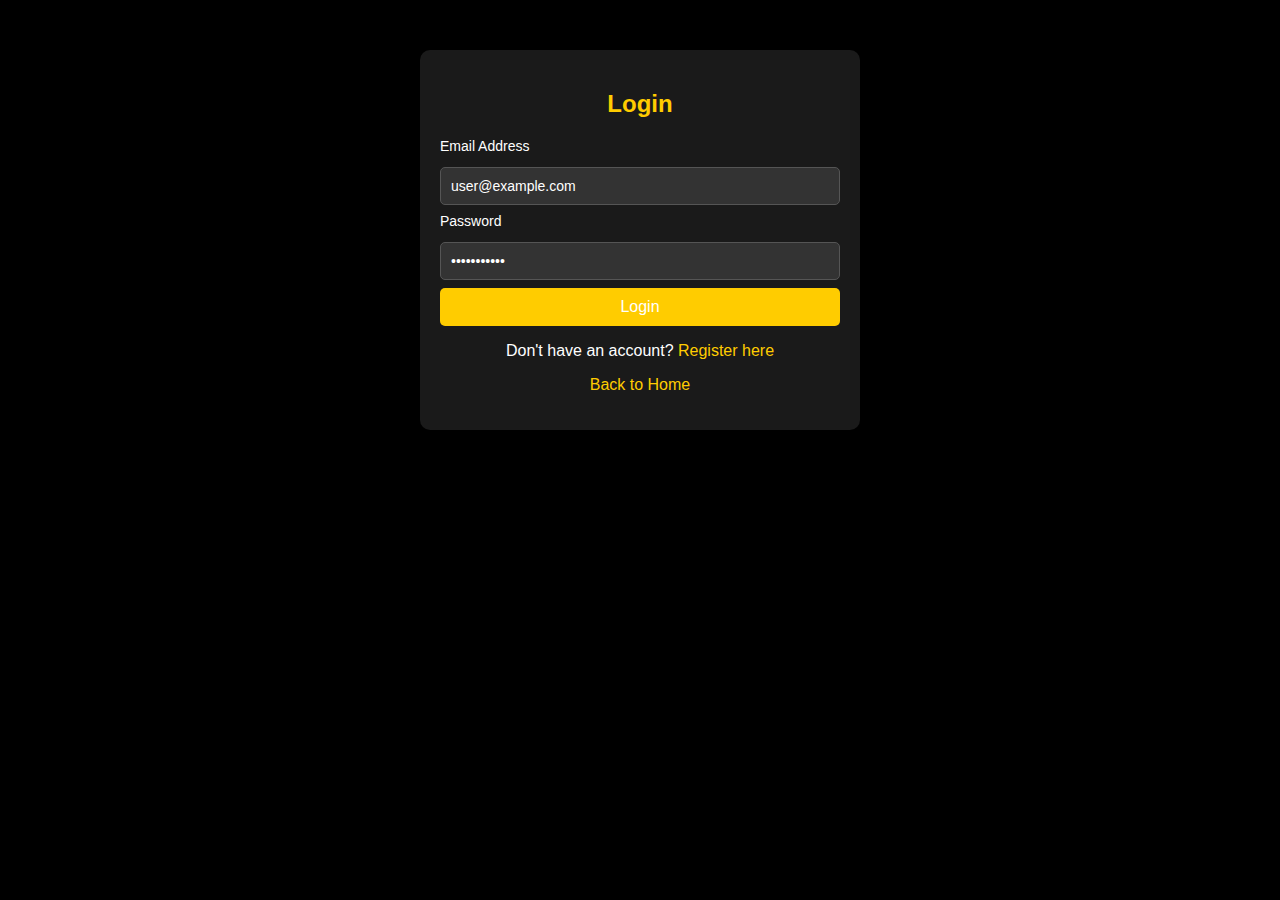
<file: Hackathon 2025/login.html>
<!DOCTYPE html>
<html lang="en">
<head>
    <meta charset="UTF-8">
    <meta name="viewport" content="width=device-width, initial-scale=1.0">
    <meta http-equiv="X-UA-Compatible" content="ie=edge">
    <link rel="icon" type="image/png" href="assets/images/logo.png">
    <title>Login</title>
    <style>
        body {
            font-family: Arial, sans-serif;
            background-color: #000000; /* Black background */
            margin: 0;
            padding: 0;
            color: #ffffff; /* White text for better contrast */
        }
        .login-container {
            max-width: 400px;
            margin: 50px auto;
            padding: 20px;
            background-color: #1a1a1a; /* Dark gray container */
            box-shadow: 0 4px 8px rgba(0, 0, 0, 0.1);
            border-radius: 10px;
        }
        h2 {
            text-align: center;
            color: #FFCC00; /* Yellow heading for contrast */
        }
        label {
            font-size: 14px;
            color: #ffffff; /* White labels */
            margin-bottom: 5px;
            display: block;
        }
        input[type="email"], input[type="password"] {
            width: 100%;
            padding: 10px;
            margin: 8px 0;
            border: 1px solid #555; /* Darker border */
            border-radius: 5px;
            font-size: 14px;
            background-color: #333; /* Dark input fields */
            color: #ffffff;
            box-sizing: border-box;
        }
        input[type="email"]::placeholder, input[type="password"]::placeholder {
            color: #999; /* Light gray placeholder text */
        }
        button[type="submit"] {
            width: 100%;
            padding:10px;
            background-color: #FFCC00; /* Yellow button */
            border: none;
            border-radius: 5px;
            color: #000000; /* Black text */
            font-size: 16px;
            cursor: pointer;
        }
        button[type="submit"]:hover {
            background-color: #ffb700; /* Darker yellow on hover */
        }
        .register-link {
            text-align: center;
            margin-top: 15px;
        }
        .register-link a {
            text-decoration: none;
            color: #FFCC00; /* Yellow link */
        }
        .register-link a:hover {
            text-decoration: underline;
        }
        button[type="submit"] {
            width: 100%;
            padding: 10px;
            background-color: #FFCC00;
            border: none;
            border-radius: 5px;
            color: white;
            font-size: 16px;
            cursor: pointer;
        }
        button[type="submit"]:hover {
            background-color: #ffb700;
        }
        .back-link {
            text-align: center;
            margin-top: 15px;
        }
        .back-link a {
            text-decoration: none;
            color: #ffcc00;
        }
        .back-link a:hover {
            text-decoration: underline;
        }
    </style>
</head>
<body>
    <body>
        <div class="login-container">
            <h2>Login</h2>
            <form id="loginForm">
                <label for="email">Email Address</label>
                <input type="email" id="email" name="email" required placeholder="Enter your email">
    
                <label for="password">Password</label>
                <input type="password" id="password" name="password" required placeholder="Enter your password">
    
                <button type="submit">Login</button>
            </form>
    
            <div class="back-link">
                <p>Don't have an account? <a href="register.html">Register here</a></p>
                <p><a href="index.html">Back to Home</a></p>
            </div>
        </div>
    
        <script>
            // Dummy login data
const dummyEmail = "user@example.com";
const dummyPassword = "password123";

// Function to autofill login form
function autofillLogin() {
    document.getElementById("email").value = dummyEmail;
    document.getElementById("password").value = dummyPassword;
}

// Auto-fill when page loads
document.addEventListener("DOMContentLoaded", autofillLogin);

// Trigger autofill when user clicks on an input field
document.getElementById("email").addEventListener("focus", autofillLogin);
document.getElementById("password").addEventListener("focus", autofillLogin);

// Handle form submission
document.getElementById("loginForm").addEventListener("submit", function(event) {
    event.preventDefault(); // Prevent form submission

    // Get the input values
    const email = document.getElementById("email").value;
    const password = document.getElementById("password").value;

    // Check if the entered credentials match the dummy data
    if (email === dummyEmail && password === dummyPassword) {
        alert("Login successful!");
        // Redirect to the home page or dashboard after successful login
        window.location.href = "index.html";
    } else {
        alert("Invalid credentials. Please try again.");
    }
});

        </script>
    </body>
</body>
</html>
</file>
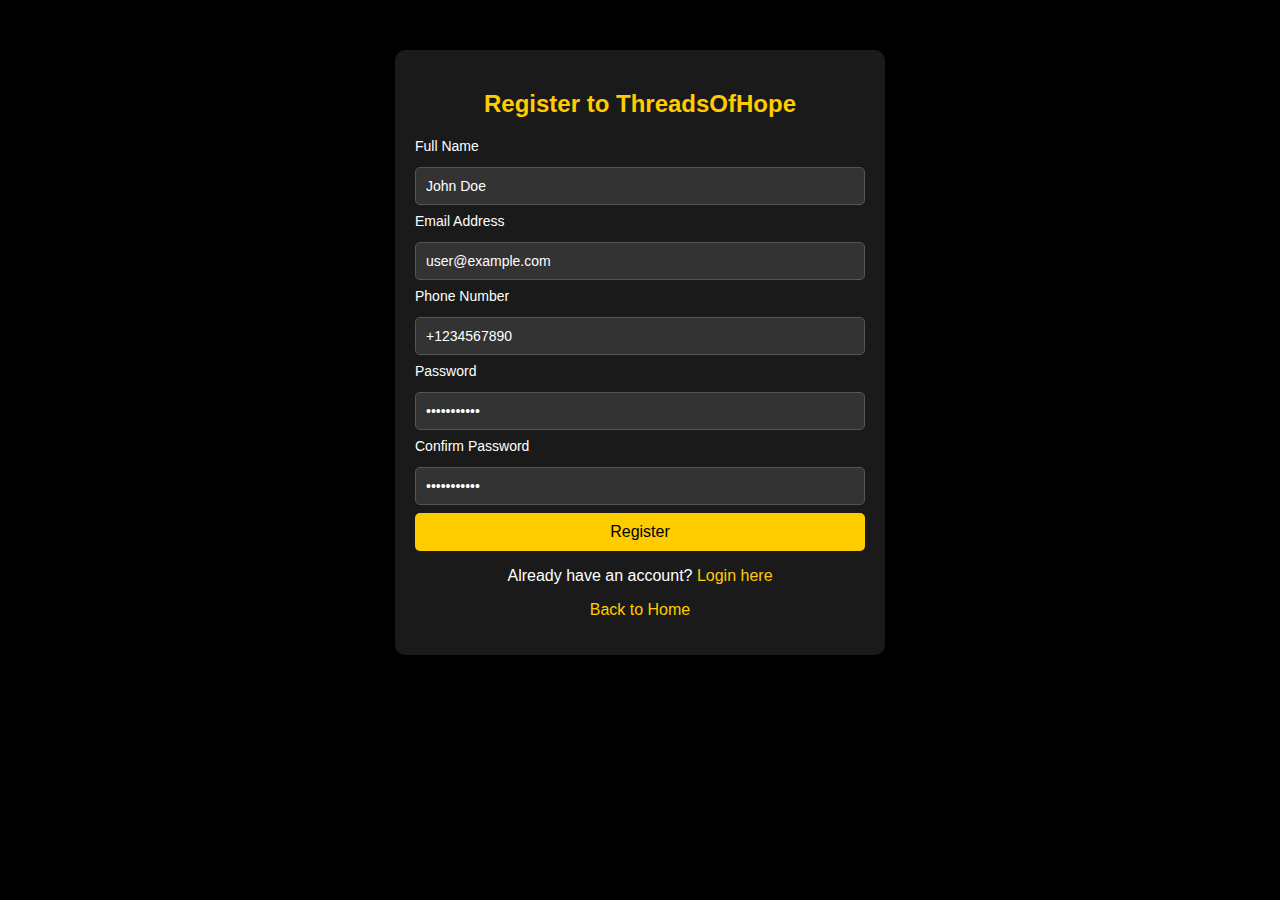
<file: Hackathon 2025/register.html>
<!DOCTYPE html>
<html lang="en">
<head>
    <meta charset="UTF-8">
    <meta name="viewport" content="width=device-width, initial-scale=1.0">
    <meta http-equiv="X-UA-Compatible" content="ie=edge">
    <title>Register | Threads Of Hope</title>
    <style>
        body {
            font-family: Arial, sans-serif;
            background-color: #000000; /* Black background */
            margin: 0;
            padding: 0;
            color: #ffffff; /* White text for better contrast */
        }
        .register-container {
            max-width: 450px;
            margin: 50px auto;
            padding: 20px;
            background-color: #1a1a1a; /* Dark gray container */
            box-shadow: 0 4px 8px rgba(0, 0, 0, 0.1);
            border-radius: 10px;
        }
        h2 {
            text-align: center;
            color: #FFCC00; /* Yellow heading for contrast */
        }
        label {
            font-size: 14px;
            color: #ffffff; /* White labels */
            margin-bottom: 5px;
            display: block;
        }
        input[type="text"], input[type="email"], input[type="password"], input[type="tel"], textarea, select {
            width: 100%;
            padding: 10px;
            margin: 8px 0;
            border: 1px solid #555; /* Darker border */
            border-radius: 5px;
            font-size: 14px;
            background-color: #333; /* Dark input fields */
            color: #ffffff; /* White text */
            box-sizing: border-box; /* Ensure padding doesn't affect width */
        }
        input[type="text"]::placeholder, input[type="email"]::placeholder, input[type="password"]::placeholder, input[type="tel"]::placeholder, textarea::placeholder {
            color: #999; /* Light gray placeholder text */
        }
        button[type="submit"] {
            width: 100%;
            padding: 10px;
            background-color: #FFCC00; /* Yellow button */
            border: none;
            border-radius: 5px;
            color: #000000; /* Black text */
            font-size: 16px;
            cursor: pointer;
        }
        button[type="submit"]:hover {
            background-color: #ffb700; /* Darker yellow on hover */
        }
        .login-link {
            text-align: center;
            margin-top: 15px;
        }
        .login-link a {
            text-decoration: none;
            color: #FFCC00; /* Yellow link */
        }
        .login-link a:hover {
            text-decoration: underline;
        }
        button[type="submit"]:hover {
            background-color: #ffb700;
        }
        .back-link {
            text-align: center;
            margin-top: 15px;
        }
        .back-link a {
            text-decoration: none;
            color: #ffcc00;
        }
        .back-link a:hover {
            text-decoration: underline;
        }
    </style>
</head>
<body>
    <div class="register-container">
        <h2>Register to ThreadsOfHope</h2>
        <form id="registerForm">
            <label for="name">Full Name</label>
            <input type="text" id="name" name="name" required placeholder="Enter your full name">

            <label for="email">Email Address</label>
            <input type="email" id="email" name="email" required placeholder="Enter your email">

            <label for="phone">Phone Number</label>
            <input type="tel" id="phone" name="phone" required placeholder="Enter your contact number">

            <label for="password">Password</label>
            <input type="password" id="password" name="password" required placeholder="Create a password">

            <label for="confirm-password">Confirm Password</label>
            <input type="password" id="confirm-password" name="confirm-password" required placeholder="Confirm your password">

            <button type="submit">Register</button>
        </form>

        <div class="back-link">
            <p>Already have an account? <a href="login.html">Login here</a></p>
            <p><a href="index.html">Back to Home</a></p>
        </div>
    </div>

    <script>
        // Dummy registration data
const dummyName = "John Doe";
const dummyEmail = "user@example.com";
const dummyPhone = "+1234567890";
const dummyPassword = "password123";

// Function to autofill registration form
function autofillRegistrationForm() {
    document.getElementById("name").value = dummyName;
    document.getElementById("email").value = dummyEmail;
    document.getElementById("phone").value = dummyPhone;
    document.getElementById("password").value = dummyPassword;
    document.getElementById("confirm-password").value = dummyPassword;
}

// Auto-fill when page loads
document.addEventListener("DOMContentLoaded", autofillRegistrationForm);

// Trigger autofill when user clicks on an input field
document.getElementById("name").addEventListener("focus", autofillRegistrationForm);
document.getElementById("email").addEventListener("focus", autofillRegistrationForm);
document.getElementById("phone").addEventListener("focus", autofillRegistrationForm);
document.getElementById("password").addEventListener("focus", autofillRegistrationForm);
document.getElementById("confirm-password").addEventListener("focus", autofillRegistrationForm);

// Handle form submission
document.getElementById("registerForm").addEventListener("submit", function(event) {
    event.preventDefault(); // Prevent form submission

    // Get the input values
    const name = document.getElementById("name").value;
    const email = document.getElementById("email").value;
    const phone = document.getElementById("phone").value;
    const password = document.getElementById("password").value;
    const confirmPassword = document.getElementById("confirm-password").value;

    // Check if the entered credentials match the dummy data and passwords match
    if (name === dummyName && email === dummyEmail && phone === dummyPhone && password === dummyPassword && password === confirmPassword) {
        alert("Registration successful!");
        // Redirect to the login page after successful registration
        window.location.href = "login.html";
    } else {
        alert("Invalid information or passwords don't match. Please try again.");
    }
});

    </script>
</body>
</html>
</file>
